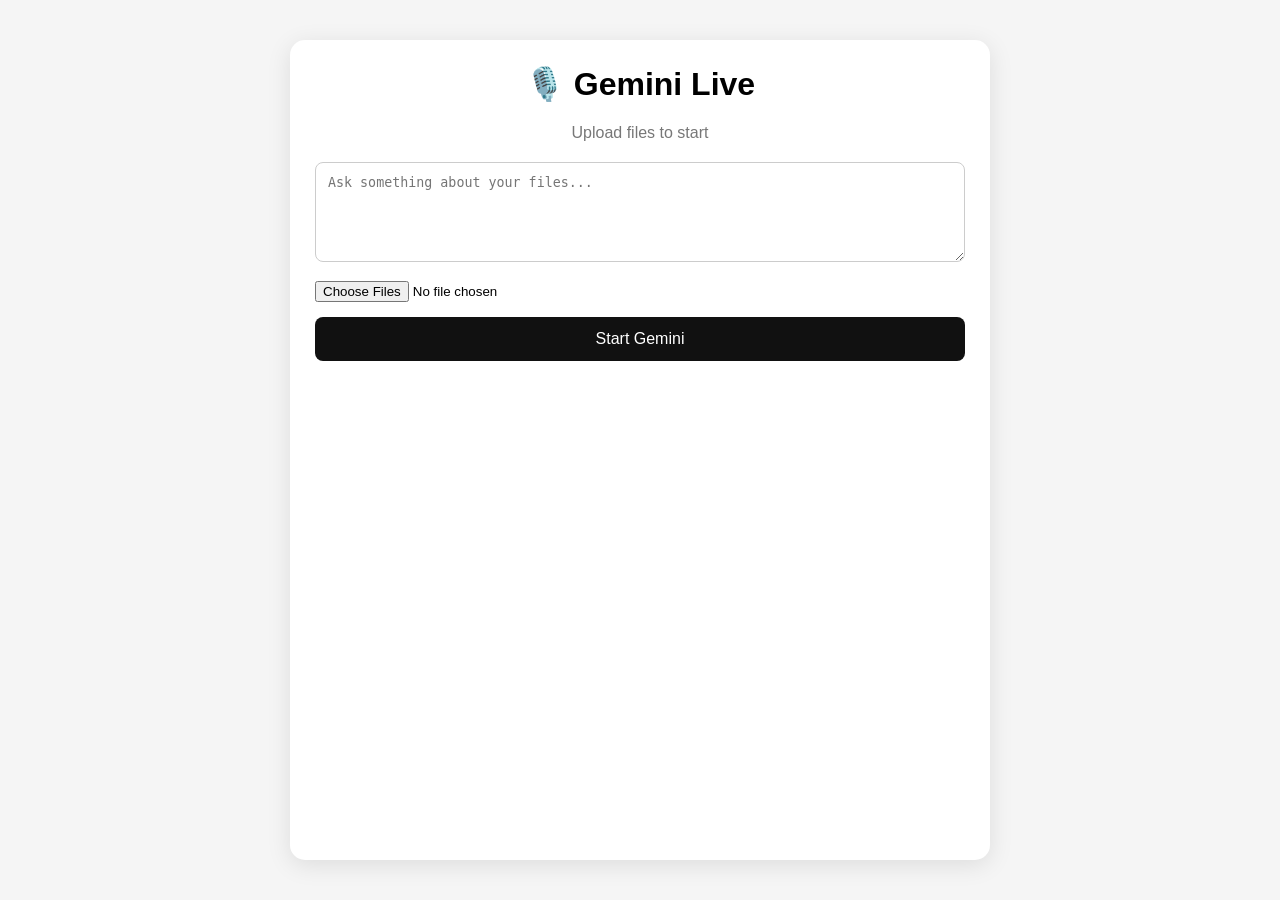
<file: templates/index.html>
<!DOCTYPE html>
<html lang="en">
<head>
    <meta charset="UTF-8">
    <meta name="viewport" content="width=device-width, initial-scale=1.0">
    <title>Gemini Live Assistant</title>

    <style>
        * {
            box-sizing: border-box;
        }
        body {
            margin: 0;
            font-family: Arial, sans-serif;
            background: #f5f5f5;
            display: flex;
            justify-content: center;
            min-height: 100vh;
        }
        .container {
            width: 700px;
            max-width: 95%;
            margin: 40px 0;
            background: white;
            border-radius: 15px;
            padding: 25px;
            box-shadow: 0 5px 25px rgba(0, 0, 0, 0.1);
        }
        h1 {
            margin-top: 0;
            text-align: center;
        }
        .status {
            text-align: center;
            margin-bottom: 20px;
            color: #777;
        }
        textarea {
            width: 100%;
            height: 100px;
            padding: 12px;
            border: 1px solid #ccc;
            border-radius: 8px;
            resize: vertical;
        }
        input[type="file"] {
            width: 100%;
            margin: 15px 0;
        }
        button {
            width: 100%;
            padding: 13px;
            border: none;
            border-radius: 8px;
            background: #111;
            color: white;
            font-size: 16px;
            cursor: pointer;
        }
        button:disabled {
            background: #999;
        }
        .chat {
            margin-top: 25px;
            max-height: 450px;
            overflow-y: auto;
        }
        .message {
            padding: 12px;
            margin: 10px 0;
            border-radius: 10px;
            white-space: pre-wrap;
        }
        .user {
            background: #e8e8e8;
        }
        .gemini {
            background: #f5f5f5;
        }
        .files {
            margin-top: 10px;
            font-size: 14px;
            color: #555;
        }
        .voice-button {
            margin-top: 10px;
            background: #2c3e50;
        }
        .voice-button.recording {
            background: #e74c3c;
        }
        .button-row {
            display: flex;
            gap: 10px;
        }
        .button-row button {
            flex: 1;
        }
    </style>
</head>
<body>

<div class="container">

    <h1>🎙️ Gemini Live</h1>

    <div id="status" class="status">
        Upload files to start
    </div>

    <!-- Upload -->
    <form id="uploadForm">
        <textarea
            name="text"
            id="initialText"
            placeholder="Ask something about your files..."
        ></textarea>

        <input
            type="file"
            name="files"
            id="files"
            multiple
        >

        <button id="startButton" type="submit">
            Start Gemini
        </button>
    </form>

    <!-- Chat -->
    <div id="chat" class="chat"></div>

    <!-- Follow-up text input -->
    <textarea
        id="followup"
        placeholder="Ask a follow-up question..."
        style="display:none;"
    ></textarea>

    <div class="button-row" style="display:none;" id="actionButtons">
        <button id="askButton">Ask Gemini</button>
        <button id="voiceButton" class="voice-button">🎤 Voice Input</button>
    </div>

</div>

<script>

let socket = null;
let audioContext = null;
let audioProcessor = null;
let microphoneStream = null;
let isRecording = false;
let nextAudioTime = 0;

// ==========================================
// AUDIO OUTPUT (play PCM from Gemini)
// ==========================================

function playPCM(arrayBuffer) {
    if (!audioContext) {
        audioContext = new AudioContext({ sampleRate: 24000 });
    }

    const int16 = new Int16Array(arrayBuffer);
    const audioBuffer = audioContext.createBuffer(1, int16.length, 24000);
    const channel = audioBuffer.getChannelData(0);
    for (let i = 0; i < int16.length; i++) {
        channel[i] = int16[i] / 32768;
    }

    const source = audioContext.createBufferSource();
    source.buffer = audioBuffer;
    source.connect(audioContext.destination);

    const now = audioContext.currentTime;
    if (nextAudioTime < now) nextAudioTime = now;
    source.start(nextAudioTime);
    nextAudioTime += audioBuffer.duration;
}

// ==========================================
// CHAT UI
// ==========================================

function addMessage(role, text) {
    const chat = document.getElementById("chat");
    const div = document.createElement("div");
    div.className = "message " + role;
    div.innerText = text;
    chat.appendChild(div);
    chat.scrollTop = chat.scrollHeight;
    return div;
}

// ==========================================
// UPLOAD
// ==========================================

document.getElementById("uploadForm").addEventListener("submit", async function(event) {
    event.preventDefault();

    const button = document.getElementById("startButton");
    const status = document.getElementById("status");

    button.disabled = true;
    status.innerText = "Uploading files...";

    const formData = new FormData(this);

    try {
        const response = await fetch("/upload", {
            method: "POST",
            body: formData
        });

        const data = await response.json();

        if (!response.ok) {
            throw new Error(data.error);
        }

        status.innerText = "Connecting to Gemini...";
        connectToGemini(data.session_id, data.text);

    } catch (error) {
        status.innerText = "Error: " + error.message;
        button.disabled = false;
    }
});

// ==========================================
// CONNECT GEMINI
// ==========================================

function connectToGemini(sessionId, initialText) {
    const protocol = location.protocol === "https:" ? "wss:" : "ws:";
    const url = protocol + "//" + location.host + "/ws/" + sessionId;

    socket = new WebSocket(url);
    socket.binaryType = "arraybuffer";

    socket.onopen = function() {
        document.getElementById("status").innerText = "Connected to Gemini";
    };

    socket.onmessage = function(event) {
        // Audio
        if (event.data instanceof ArrayBuffer) {
            playPCM(event.data);
            return;
        }

        // JSON
        const data = JSON.parse(event.data);

        if (data.type === "connected") {
            document.getElementById("status").innerText = "Gemini is ready";
            document.getElementById("followup").style.display = "block";
            document.getElementById("actionButtons").style.display = "flex";

            // Send initial question
            if (initialText && initialText.trim()) {
                addMessage("user", initialText);
                socket.send(JSON.stringify({
                    type: "text",
                    text: initialText
                }));
            }
            return;
        }

        if (data.type === "text") {
            addGeminiText(data.text);
            return;
        }

        if (data.type === "done") {
            document.getElementById("status").innerText = "Ready";
            return;
        }

        if (data.type === "error") {
            addMessage("gemini", "Error: " + data.message);
        }
    };

    socket.onclose = function() {
        document.getElementById("status").innerText = "Connection closed";
        // Stop recording if active
        stopRecording();
    };

    socket.onerror = function() {
        document.getElementById("status").innerText = "WebSocket error";
    };
}

// ==========================================
// GEMINI TEXT (streaming)
// ==========================================

let currentGeminiMessage = null;

function addGeminiText(text) {
    if (!currentGeminiMessage) {
        currentGeminiMessage = addMessage("gemini", "");
    }
    currentGeminiMessage.innerText += text;
    const chat = document.getElementById("chat");
    chat.scrollTop = chat.scrollHeight;
}

// ==========================================
// FOLLOW-UP TEXT
// ==========================================

document.getElementById("askButton").addEventListener("click", function() {
    const input = document.getElementById("followup");
    const question = input.value.trim();
    if (!question) return;
    if (!socket || socket.readyState !== WebSocket.OPEN) return;

    addMessage("user", question);
    currentGeminiMessage = null;
    socket.send(JSON.stringify({ type: "text", text: question }));
    input.value = "";
});

document.getElementById("followup").addEventListener("keydown", function(event) {
    if (event.key === "Enter" && !event.shiftKey) {
        event.preventDefault();
        document.getElementById("askButton").click();
    }
});

// ==========================================
// VOICE INPUT (RECORD MICROPHONE)
// ==========================================

const voiceButton = document.getElementById("voiceButton");

voiceButton.addEventListener("click", function() {
    if (isRecording) {
        stopRecording();
    } else {
        startRecording();
    }
});

async function startRecording() {
    if (!socket || socket.readyState !== WebSocket.OPEN) {
        alert("Please connect to Gemini first.");
        return;
    }

    try {
        // Create AudioContext for recording (16kHz)
        const recordCtx = new AudioContext({ sampleRate: 16000 });
        const stream = await navigator.mediaDevices.getUserMedia({ audio: true });
        const source = recordCtx.createMediaStreamSource(stream);

        // ScriptProcessor to capture PCM
        const processor = recordCtx.createScriptProcessor(4096, 1, 1);
        source.connect(processor);
        processor.connect(recordCtx.destination);

        // Keep references
        audioContext = recordCtx;
        microphoneStream = stream;
        audioProcessor = processor;

        processor.onaudioprocess = (event) => {
            if (!socket || socket.readyState !== WebSocket.OPEN) {
                // If socket closed, stop recording
                stopRecording();
                return;
            }
            const inputData = event.inputBuffer.getChannelData(0);
            // Convert float32 to int16 PCM
            const pcmData = new Int16Array(inputData.length);
            for (let i = 0; i < inputData.length; i++) {
                const s = Math.max(-1, Math.min(1, inputData[i]));
                pcmData[i] = Math.round(s * 32767);
            }
            // Send binary
            socket.send(pcmData.buffer);
        };

        isRecording = true;
        voiceButton.textContent = "⏹ Stop Voice";
        voiceButton.classList.add("recording");
        document.getElementById("status").innerText = "🎤 Recording...";

    } catch (err) {
        console.error("Microphone error:", err);
        alert("Could not access microphone: " + err.message);
    }
}

function stopRecording() {
    if (audioProcessor) {
        audioProcessor.disconnect();
        audioProcessor = null;
    }
    if (microphoneStream) {
        microphoneStream.getTracks().forEach(track => track.stop());
        microphoneStream = null;
    }
    if (audioContext && audioContext.state !== "closed") {
        audioContext.close();
        audioContext = null;
    }
    isRecording = false;
    voiceButton.textContent = "🎤 Voice Input";
    voiceButton.classList.remove("recording");
    document.getElementById("status").innerText = "Ready";
}

// If the page is closed, stop recording
window.addEventListener("beforeunload", function() {
    stopRecording();
});

</script>

</body>
</html>
</file>
